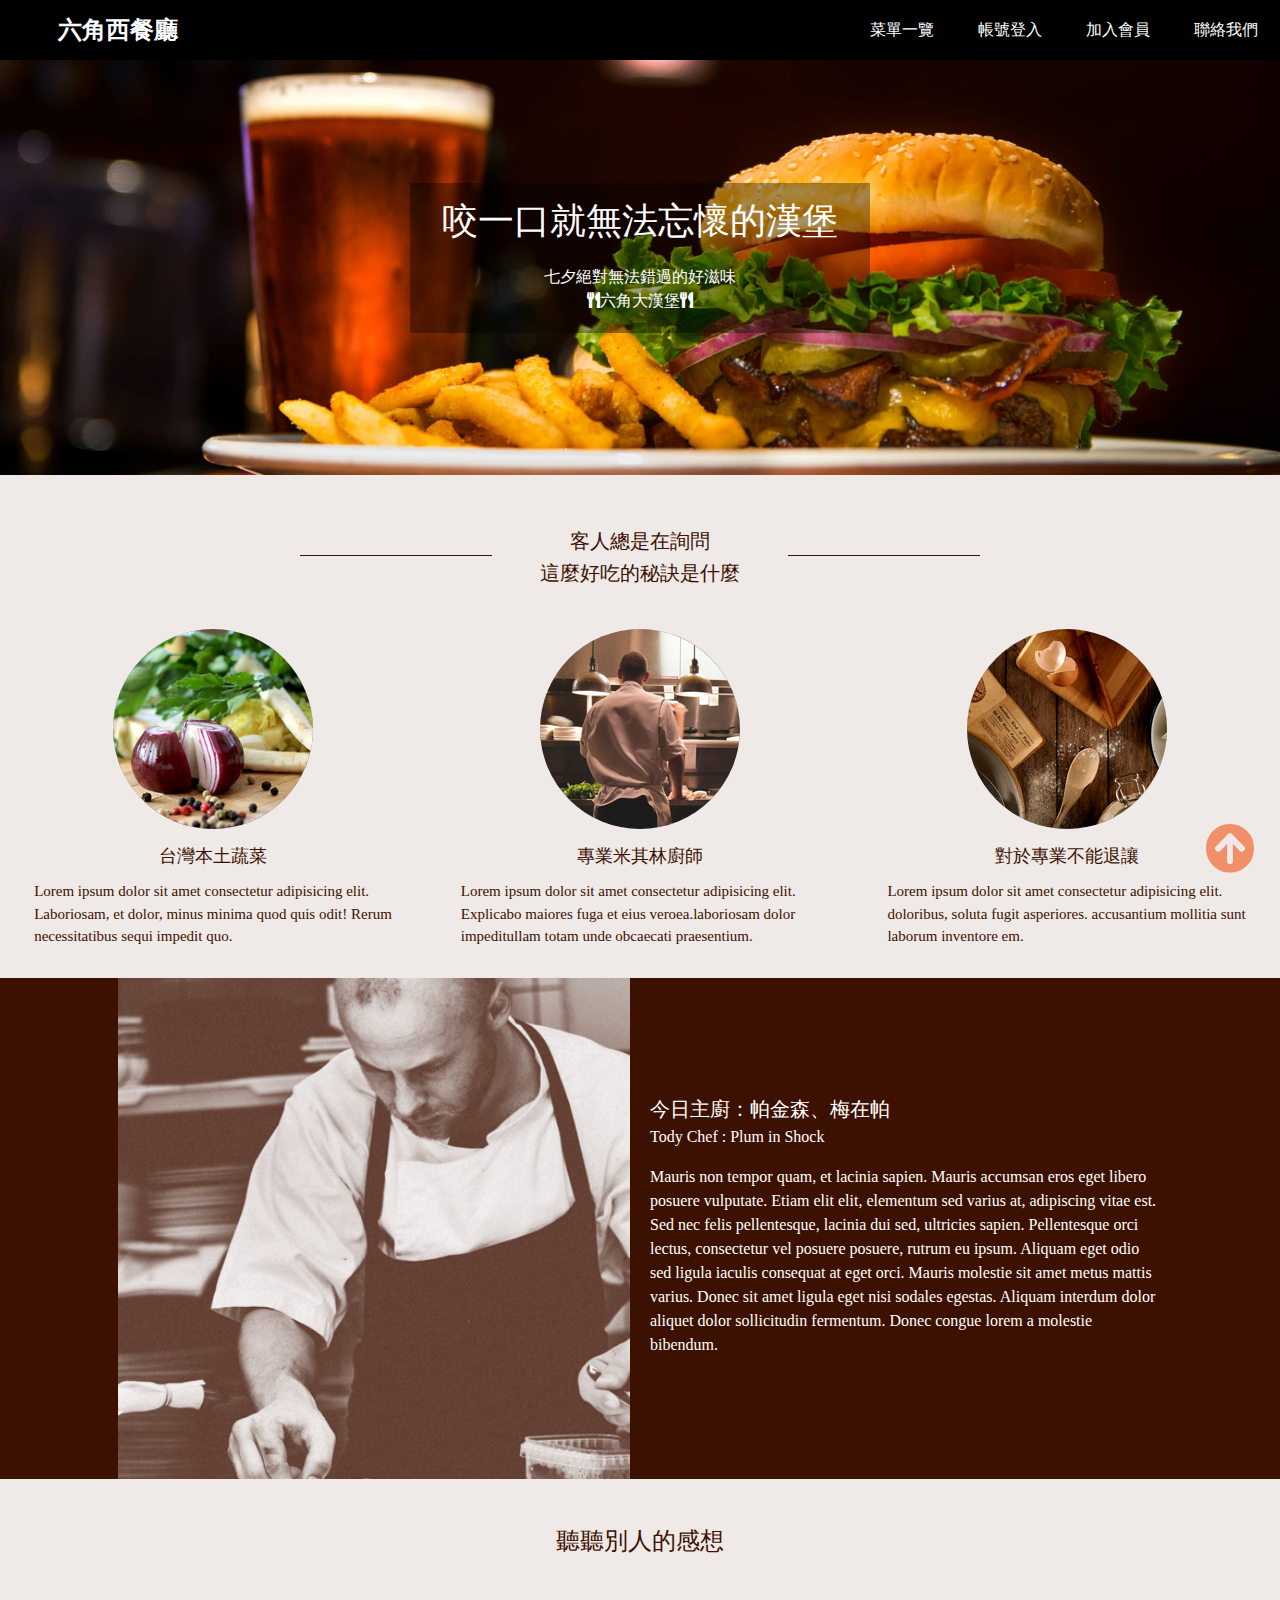
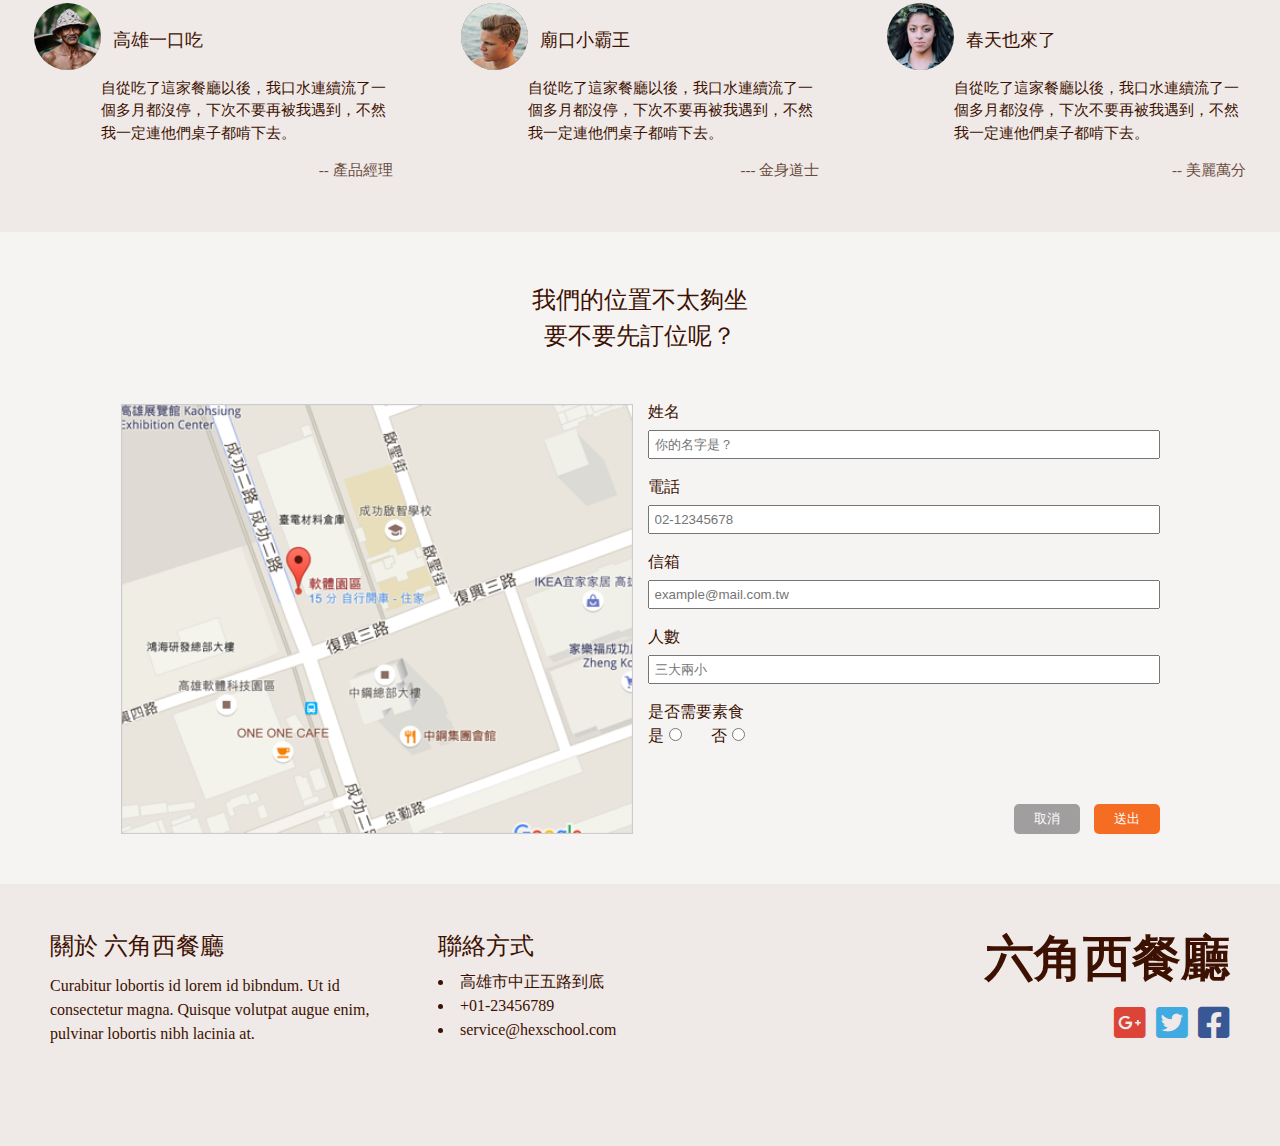
<file: index.html>
<!DOCTYPE html>
<html lang="en">

<head>
    <meta charset="UTF-8">
    <meta name="viewport" content="width=device-width, initial-scale=1.0">
    <title>首頁｜六角西餐廳</title>
    <link rel="stylesheet" href="css/all.css">
    <link rel="stylesheet" href="https://use.fontawesome.com/releases/v5.7.2/css/all.css">
    <link rel="icon" href="https://www.hexschool.com/favicon.ico">
    <meta name="description" content="RWD響應式網站">
    <meta name="keywords" content="KathyChang, HexSchool, RWD, 多頁式網站">

    <meta property="og:title" content="RWD響應式網站">
    <meta property="og:description" content="RWD響應式網站">
    <meta property="og:url" content="網址">
    <meta property="og:type" content="website" />
    <meta property="og:image" content="images/logo.png" />
    <meta property="og:image:type" content="png" />
    <meta property="og:image:width" content="224" />
    <meta property="og:image:height" content="50" />
    <meta http-equiv="X-UA-Compatible" content="IE=Edge" />
</head>

<body>
    <div class="wrap">

        <div class="header">
            <h1><a href="index.html">六角西餐廳</a></h1>
            <ul class="menu">
                <li><a href="menu.html">菜單一覽</a></li>
                <li><a href="login.html">帳號登入</a></li>
                <li><a href="register.html">加入會員</a></li>
                <li><a href="#contactInfo">聯絡我們</a></li>
            </ul>
            <a href="#" class="showmenu"><i class="fas fa-list"></i></a>
        </div>
        <div class="banner">
            <div class="txtarea">
                <h2>咬一口就無法忘懷的漢堡</h2>
                <h3>七夕絕對無法錯過的好滋味</br><i class="fas fa-utensils"></i>六角大漢堡<i class="fas fa-utensils"></i></h3>
            </div>
        </div>
        <div class="indexContent">
            <div class="aboutUs">
                <h3>客人總是在詢問</br>這麼好吃的秘訣是什麼</h3>
                <ul class="aboutUsList">
                    <li>
                        <img src="img/feature_1.png" alt="台灣本土蔬菜">
                        <h4>台灣本土蔬菜</h4>
                        <p>Lorem ipsum dolor sit amet consectetur adipisicing elit. Laboriosam, et dolor, minus minima
                            quod quis odit! <span>Rerum necessitatibus sequi impedit quo.</span></p>
                    </li>
                    <li>
                        <img src="img/feature_2.png" alt="專業米其林廚師">
                        <h4>專業米其林廚師</h4>
                        <p>Lorem ipsum dolor sit amet consectetur adipisicing elit. Explicabo maiores fuga et eius
                            veroea.<span>laboriosam dolor impeditullam totam unde obcaecati praesentium.</span></p>
                    </li>
                    <li>
                        <img src="img/feature_3.png" alt="對於專業不能退讓">
                        <h4>對於專業不能退讓</h4>
                        <p>Lorem ipsum dolor sit amet consectetur adipisicing elit. doloribus, soluta fugit asperiores.
                            <span>accusantium mollitia sunt laborum inventore em.</span>
                        </p>
                    </li>
                </ul>
            </div>
            <div class="todayChef">
                <img src="img/main_chef_brown.png" alt="今日主廚">
                <div class="chefTxt">
                    <h4>今日主廚：帕金森、梅在帕</h4>
                    <h5>Tody Chef : Plum in Shock</h5>
                    <p>Mauris non tempor quam, et lacinia sapien. Mauris accumsan eros eget libero posuere vulputate.
                        Etiam elit elit, elementum sed varius at, adipiscing vitae est. Sed nec felis pellentesque,
                        lacinia dui sed, ultricies sapien. Pellentesque orci lectus, consectetur vel posuere
                        posuere,
                        rutrum eu ipsum. <span>Aliquam eget odio sed ligula iaculis consequat at eget orci. Mauris
                            molestie
                            sit amet metus mattis varius. Donec sit amet ligula eget nisi sodales egestas. Aliquam
                            interdum
                            dolor aliquet dolor sollicitudin fermentum. Donec congue lorem a molestie bibendum.</span>
                    </p>
                </div>
            </div>
            <div class="feedback">
                <h4>聽聽別人的感想</h4>
                <ul class="feedbackList">
                    <li>
                        <img src="img/avatar_1.png" alt="高雄一口吃">
                        <div class="feedbackTxt">
                            <h4>高雄一口吃</h4>
                            <p>自從吃了這家餐廳以後，我口水連續流了一個多月都沒停，下次不要再被我遇到，不然我一定連他們桌子都啃下去。</br><span>-- 產品經理</span></p>
                        </div>
                    </li>
                    <li>
                        <img src="img/avatar_2.png" alt="廟口小霸王">
                        <div class="feedbackTxt">
                            <h4>廟口小霸王</h4>
                            <p>自從吃了這家餐廳以後，我口水連續流了一個多月都沒停，下次不要再被我遇到，不然我一定連他們桌子都啃下去。</br><span>--- 金身道士</span></p>
                        </div>
                    </li>
                    <li>
                        <img src="img/avatar_3.png" alt="春天也來了">
                        <div class="feedbackTxt">
                            <h4>春天也來了</h4>
                            <p>自從吃了這家餐廳以後，我口水連續流了一個多月都沒停，下次不要再被我遇到，不然我一定連他們桌子都啃下去。</br><span>-- 美麗萬分</span></p>
                        </div>
                    </li>
                </ul>
            </div>
            <div class="booking" id="booking">
                <h4>我們的位置不太夠坐</br>要不要先訂位呢？</h4>
                <div class=" bookingItems">
                    <img src="img/Map.png" alt="map">
                    <div class="bookingInfo">
                        <label for="bookingName">姓名</label><br>
                        <input type="text" id="bookingName" name="name" class="namebox" placeholder="你的名字是？"><br>
                        <label for="bookingTel">電話</label><br>
                        <input type="text" id="bookingTel" name="tel" class="telbox" placeholder="02-12345678"><br>
                        <label for="bookingMail">信箱</label><br>
                        <input type="text" id="bookingMail" name="mail" class="mailbox"
                            placeholder="example@mail.com.tw"><br>
                        <label for="bookingNumber">人數</label><br>
                        <input type="text" id="bookingNumber" name="number" class="numberbox" placeholder="三大兩小">
                        <h5>是否需要素食</h5>
                        是<input type="radio" name="veg" class="vegYes">
                        否<input type="radio" name="veg" class="vegNo">
                        <div class="submit">
                            <input type="button" value="取消" class="cancelBtn">
                            <input type="submit" value="送出" class="submitBtn">
                        </div>
                    </div>
                </div>
            </div>
        </div>
        <div class="footer">
            <div class="about">
                <h4>關於 六角西餐廳</h4>
                <p>Curabitur lobortis id lorem id bibndum. Ut id consectetur magna. Quisque volutpat augue enim,
                    pulvinar lobortis nibh lacinia at.</p>
            </div>
            <div class="contactInfo" id="contactInfo">
                <h4>聯絡方式</h4>
                <ul>
                    <li>高雄市中正五路到底</li>
                    <li><a href="tel:+01-23456789">+01-23456789</a></li>
                    <li><a href="service@hexschool.com">service@hexschool.com</a></li>
                </ul>
            </div>
            <div class="nav">
                <h2>六角西餐廳</h2>
                <ul>
                    <li class="google"><a href="#"><i class="fab fa-google-plus-square"></i></a></li>
                    <li class="twitter"><a href="#"><i class="fab fa-twitter-square"></i></a></li>
                    <li class="facebook"><a href="#"><i class="fab fa-facebook-square"></i></a></li>
                </ul>
            </div>
            <a href="#" class="toTop"><i class="fas fa-arrow-circle-up"></i></a>
        </div>

    </div>

    <script src="js/jquery-3.5.1.min.js"></script>
    <script src="js/all.js"></script>

</body>

</html>
</file>
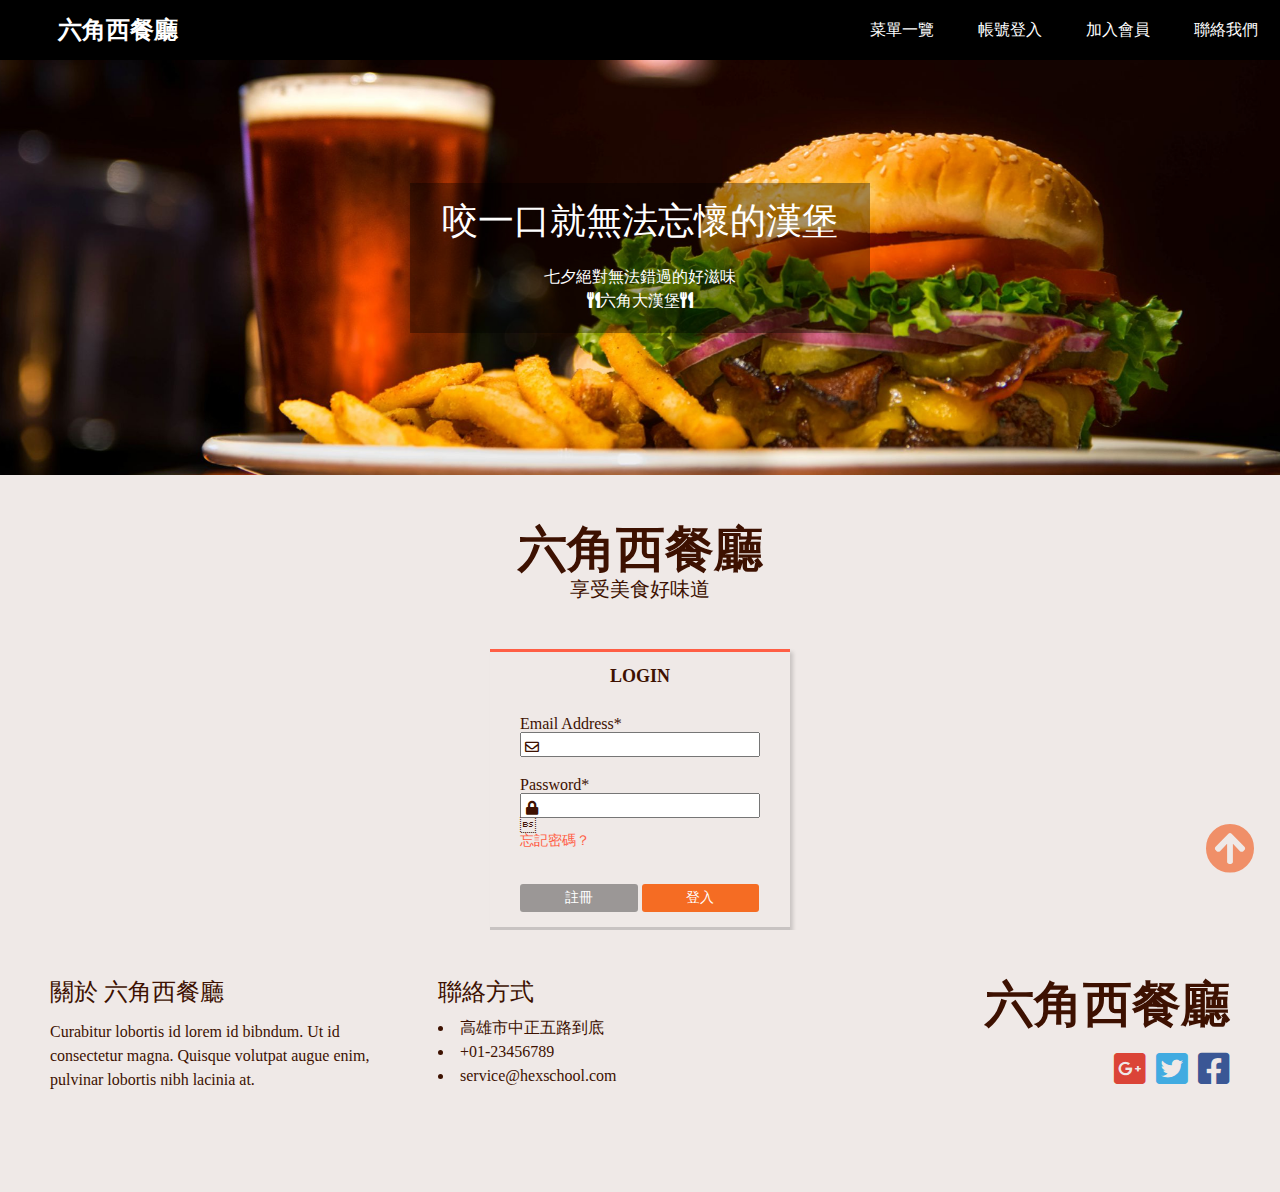
<file: login.html>
<!DOCTYPE html>
<html lang="en">

<head>
    <meta charset="UTF-8">
    <meta name="viewport" content="width=device-width, initial-scale=1.0">
    <title>登入｜六角西餐廳</title>
    <link rel="stylesheet" href="css/all.css">
    <link rel="stylesheet" href="https://use.fontawesome.com/releases/v5.7.2/css/all.css">
    <link rel="icon" href="https://www.hexschool.com/favicon.ico">
    <meta name="description" content="RWD響應式網站">
    <meta name="keywords" content="KathyChang, HexSchool, RWD, 多頁式網站">

    <meta property="og:title" content="RWD響應式網站">
    <meta property="og:description" content="RWD響應式網站">
    <meta property="og:url" content="網址">
    <meta property="og:type" content="website" />
    <meta property="og:image" content="images/logo.png" />
    <meta property="og:image:type" content="png" />
    <meta property="og:image:width" content="224" />
    <meta property="og:image:height" content="50" />
    <meta http-equiv="X-UA-Compatible" content="IE=Edge" />
</head>

<body>

    <div class="wrap">
        <div class="header">
            <h1><a href="index.html">六角西餐廳</a></h1>
            <ul class="menu">
                <li><a href="menu.html">菜單一覽</a></li>
                <li><a href="login.html">帳號登入</a></li>
                <li><a href="register.html">加入會員</a></li>
                <li><a href="#contactInfo">聯絡我們</a></li>
            </ul>
            <a href="#" class="showmenu"><i class="fas fa-list"></i></a>
        </div>
        <div class="banner">
            <div class="txtarea">
                <h2>咬一口就無法忘懷的漢堡</h2>
                <h3>七夕絕對無法錯過的好滋味</br><i class="fas fa-utensils"></i>六角大漢堡<i class="fas fa-utensils"></i></h3>
            </div>
        </div>


        <div class="loginContent">

            <h3>六角西餐廳</h3>
            <h4>享受美食好味道</h4>
            <div class="loginBox">
                <h5>LOGIN</h5>
                <div class="loginInfo">
                    <label for="emailBox" class="email"><br>
                        <span>Email Address*</span><br>
                        <i class="far fa-envelope"></i>
                        <input type="email" name="email" class="emailBox" id="emailBox">
                    </label>
                    <label for="passwordBox" class="password"><br>
                        <span>Password*</span><br>
                        <i class="fas fa-lock"></i>
                        <input type="text" class="passwordBox" id="passwordBox">
                    </label><br>
                     <a href="#" class="getPassword">忘記密碼？</a><br>
                    <a href="register.html" class="registerBtn"><input type="button" value="註冊"
                            class="registerBtnBox"></a>
                    <a href="#" class="loginBtn"><input type="button" value="登入" class="loginBtnBox"></a>
                </div>
            </div>

        </div>





        <div class="footer">
            <div class="about">
                <h4>關於 六角西餐廳</h4>
                <p>Curabitur lobortis id lorem id bibndum. Ut id consectetur magna. Quisque volutpat augue enim,
                    pulvinar lobortis nibh lacinia at.</p>
            </div>
            <div class="contactInfo" id="contactInfo">
                <h4>聯絡方式</h4>
                <ul>
                    <li>高雄市中正五路到底</li>
                    <li><a href="tel:+01-23456789">+01-23456789</a></li>
                    <li><a href="service@hexschool.com">service@hexschool.com</a></li>
                </ul>
            </div>
            <div class="nav">
                <h2>六角西餐廳</h2>
                <ul>
                    <li class="google"><a href="#"><i class="fab fa-google-plus-square"></i></a></li>
                    <li class="twitter"><a href="#"><i class="fab fa-twitter-square"></i></a></li>
                    <li class="facebook"><a href="#"><i class="fab fa-facebook-square"></i></a></li>
                </ul>
            </div>
            <a href="#" class="toTop"><i class="fas fa-arrow-circle-up"></i></a>
        </div>
    </div>

    <script src="js/jquery-3.5.1.min.js"></script>
    <script src="js/all.js"></script>
    </div>




</body>

</html>
</file>
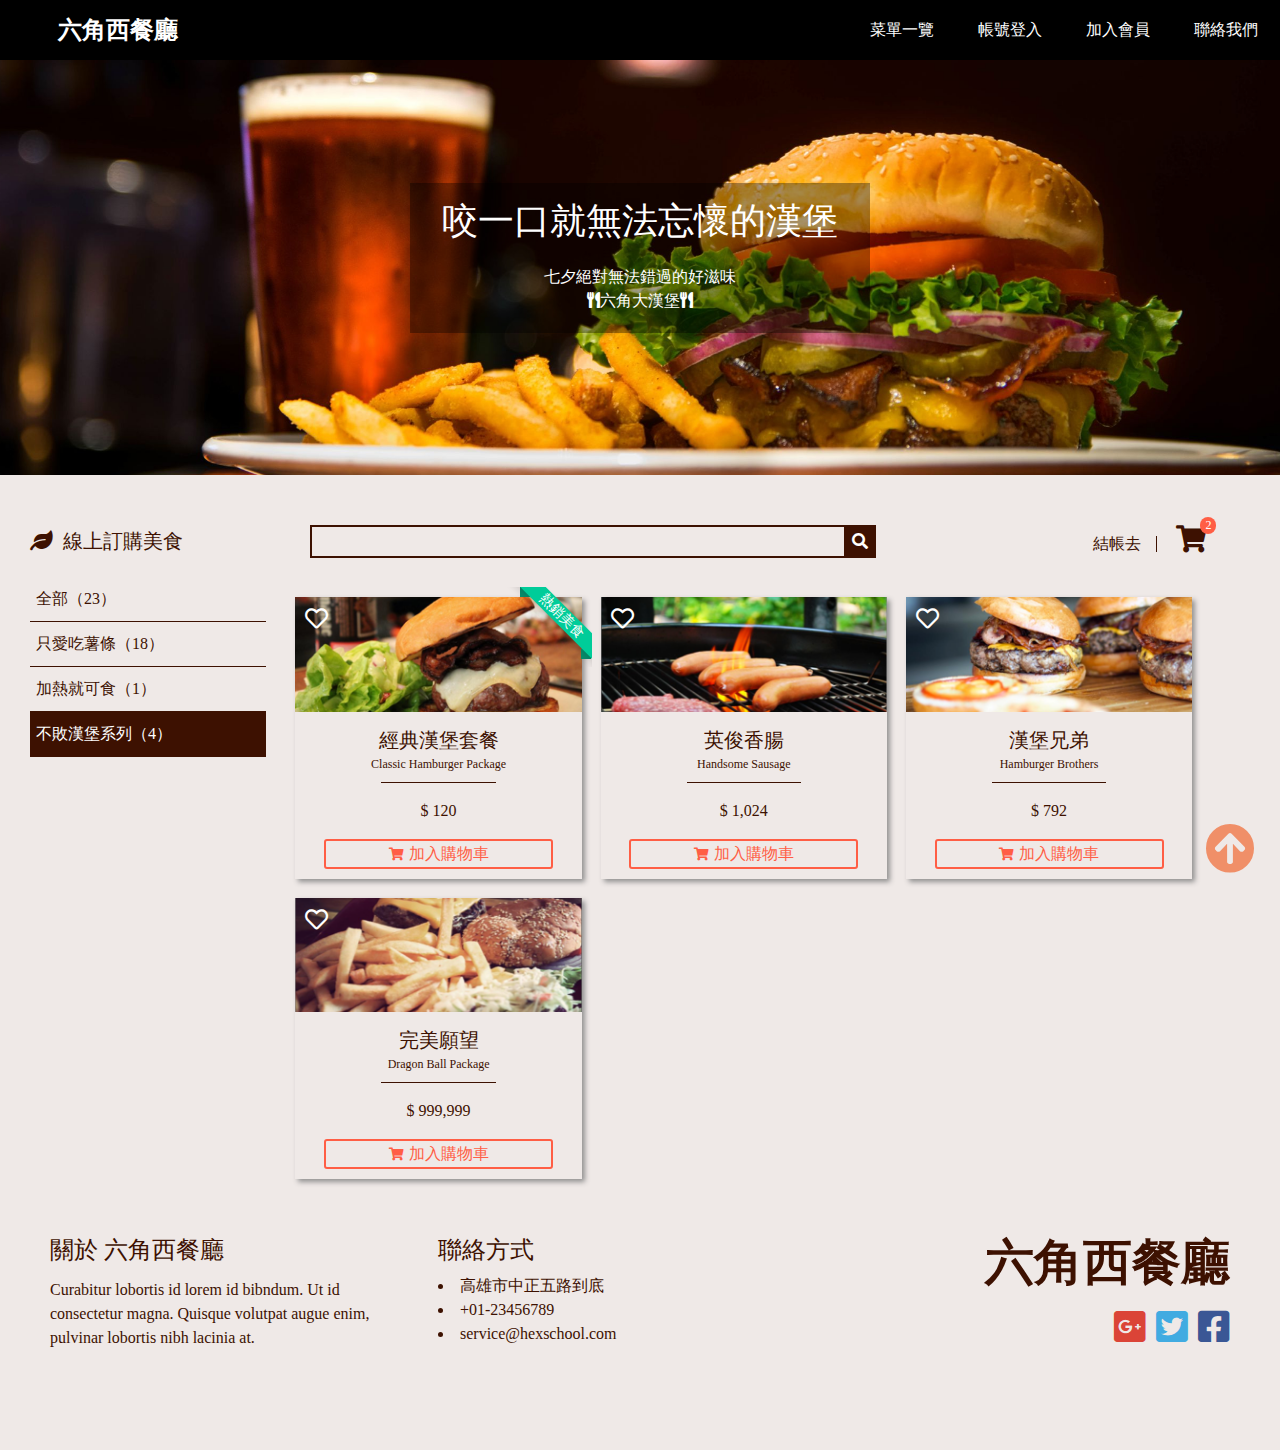
<file: menu.html>
<!DOCTYPE html>
<html lang="en">

<head>
    <meta charset="UTF-8">
    <meta name="viewport" content="width=device-width, initial-scale=1.0">
    <title>菜單｜六角西餐廳</title>
    <link rel="stylesheet" href="css/all.css">
    <link rel="stylesheet" href="https://use.fontawesome.com/releases/v5.7.2/css/all.css">
    <link rel="icon" href="https://www.hexschool.com/favicon.ico">
    <meta name="description" content="RWD響應式網站">
    <meta name="keywords" content="KathyChang, HexSchool, RWD, 多頁式網站">

    <meta property="og:title" content="RWD響應式網站">
    <meta property="og:description" content="RWD響應式網站">
    <meta property="og:url" content="網址">
    <meta property="og:type" content="website" />
    <meta property="og:image" content="images/logo.png" />
    <meta property="og:image:type" content="png" />
    <meta property="og:image:width" content="224" />
    <meta property="og:image:height" content="50" />
    <meta http-equiv="X-UA-Compatible" content="IE=Edge" />
</head>

<body>

    <div class="wrap">
        <div class="header">
            <h1><a href="index.html">六角西餐廳</a></h1>
            <ul class="menu">
                <li><a href="menu.html">菜單一覽</a></li>
                <li><a href="login.html">帳號登入</a></li>
                <li><a href="register.html">加入會員</a></li>
                <li><a href="#contactInfo">聯絡我們</a></li>
            </ul>
            <a href="#" class="showmenu"><i class="fas fa-list"></i></a>
        </div>
        <div class="banner">
            <div class="txtarea">
                <h2>咬一口就無法忘懷的漢堡</h2>
                <h3>七夕絕對無法錯過的好滋味</br><i class="fas fa-utensils"></i>六角大漢堡<i class="fas fa-utensils"></i></h3>
            </div>
        </div>

        <div class="menuContent">
            <div class="sidebar">
                <h4><i class="fas fa-leaf"></i>線上訂購美食</h4>
                <ul>
                    <li><a href="#">全部（23）</a></li>
                    <li><a href="#">只愛吃薯條（18）</a></li>
                    <li><a href="#">加熱就可食（1）</a></li>
                    <li><a href="#" class="clicked">不敗漢堡系列（4）</a></li>
                </ul>
            </div>
            <div class="mainContent">
                <div class="upperbar">
                    <div class="searchBar">
                        <input type="search" name="search" id="search" class="searchBox">
                        <a href="#"><i class="fas fa-search"></i></a>
                    </div>
                    <div class="shoppingCart">
                        <a href="#" class="pay">結帳去</a>
                        <a href="#" class="cartIcon"><i class="fas fa-shopping-cart"></i></a>
                        <span>2</span>
                    </div>
                </div>
                <ul class="menuCards">
                    <li class="cards">
                        <div class="addFavorites">
                            <a href="#" class="heartUnclicked"><i class="far fa-heart"></i></a>
                            <a href="#" class="heartClicked"><i class="fas fa-heart"></i></a>
                        </div>
                        <div class="hotTag">
                            <div class="hot">熱銷美食</div>
                        </div>
                        <ul>
                            <li><img src="img/product_1.png" alt=""></li>
                            <li class="name">經典漢堡套餐</li>
                            <li class="engName">Classic Hamburger Package</li>
                            <li class="price">$ 120</li>
                            <li class="addToCart"><a href="#"><i class="fas fa-shopping-cart"></i>加入購物車</a></li>
                        </ul>
                    </li>
                    <li class="cards">
                        <div class="addFavorites">
                            <a href="#" class="heartUnclicked"><i class="far fa-heart"></i></a>
                            <a href="#" class="heartClicked"><i class="fas fa-heart"></i></a>
                        </div>

                        <ul>
                            <li><img src="img/product_2.png" alt=""></li>
                            <li class="name">英俊香腸</li>
                            <li class="engName">Handsome Sausage</li>
                            <li class="price">$ 1,024</li>
                            <li class="addToCart"><a href="#"><i class="fas fa-shopping-cart"></i>加入購物車</a></li>
                        </ul>
                    </li>
                    <li class="cards">
                        <div class="addFavorites">
                            <a href="#" class="heartUnclicked"><i class="far fa-heart"></i></a>
                            <a href="#" class="heartClicked"><i class="fas fa-heart"></i></a>
                        </div>

                        <ul>
                            <li><img src="img/product_3.png" alt=""></li>
                            <li class="name">漢堡兄弟</li>
                            <li class="engName">Hamburger Brothers</li>
                            <li class="price">$ 792</li>
                            <li class="addToCart"><a href="#"><i class="fas fa-shopping-cart"></i>加入購物車</a></li>
                        </ul>
                    </li>
                    <li class="cards">
                        <div class="addFavorites">
                            <a href="#" class="heartUnclicked"><i class="far fa-heart"></i></a>
                            <a href="#" class="heartClicked"><i class="fas fa-heart"></i></a>
                        </div>

                        <ul>
                            <li><img src="img/product_4.png" alt=""></li>
                            <li class="name">完美願望</li>
                            <li class="engName">Dragon Ball Package</li>
                            <li class="price">$ 999,999</li>
                            <li class="addToCart"><a href="#"><i class="fas fa-shopping-cart"></i>加入購物車</a></li>
                        </ul>
                    </li>
                </ul>
            </div>
        </div>

        <div class="footer">
            <div class="about">
                <h4>關於 六角西餐廳</h4>
                <p>Curabitur lobortis id lorem id bibndum. Ut id consectetur magna. Quisque volutpat augue enim,
                    pulvinar lobortis nibh lacinia at.</p>
            </div>
            <div class="contactInfo" id="contactInfo">
                <h4>聯絡方式</h4>
                <ul>
                    <li>高雄市中正五路到底</li>
                    <li><a href="tel:+01-23456789">+01-23456789</a></li>
                    <li><a href="service@hexschool.com">service@hexschool.com</a></li>
                </ul>
            </div>
            <div class="nav">
                <h2>六角西餐廳</h2>
                <ul>
                    <li class="google"><a href="#"><i class="fab fa-google-plus-square"></i></a></li>
                    <li class="twitter"><a href="#"><i class="fab fa-twitter-square"></i></a></li>
                    <li class="facebook"><a href="#"><i class="fab fa-facebook-square"></i></a></li>
                </ul>
            </div>
            <a href="#" class="toTop"><i class="fas fa-arrow-circle-up"></i></a>
        </div>
    </div>

    <script src="js/jquery-3.5.1.min.js"></script>
    <script src="js/all.js"></script>
    </div>




</body>

</html>
</file>
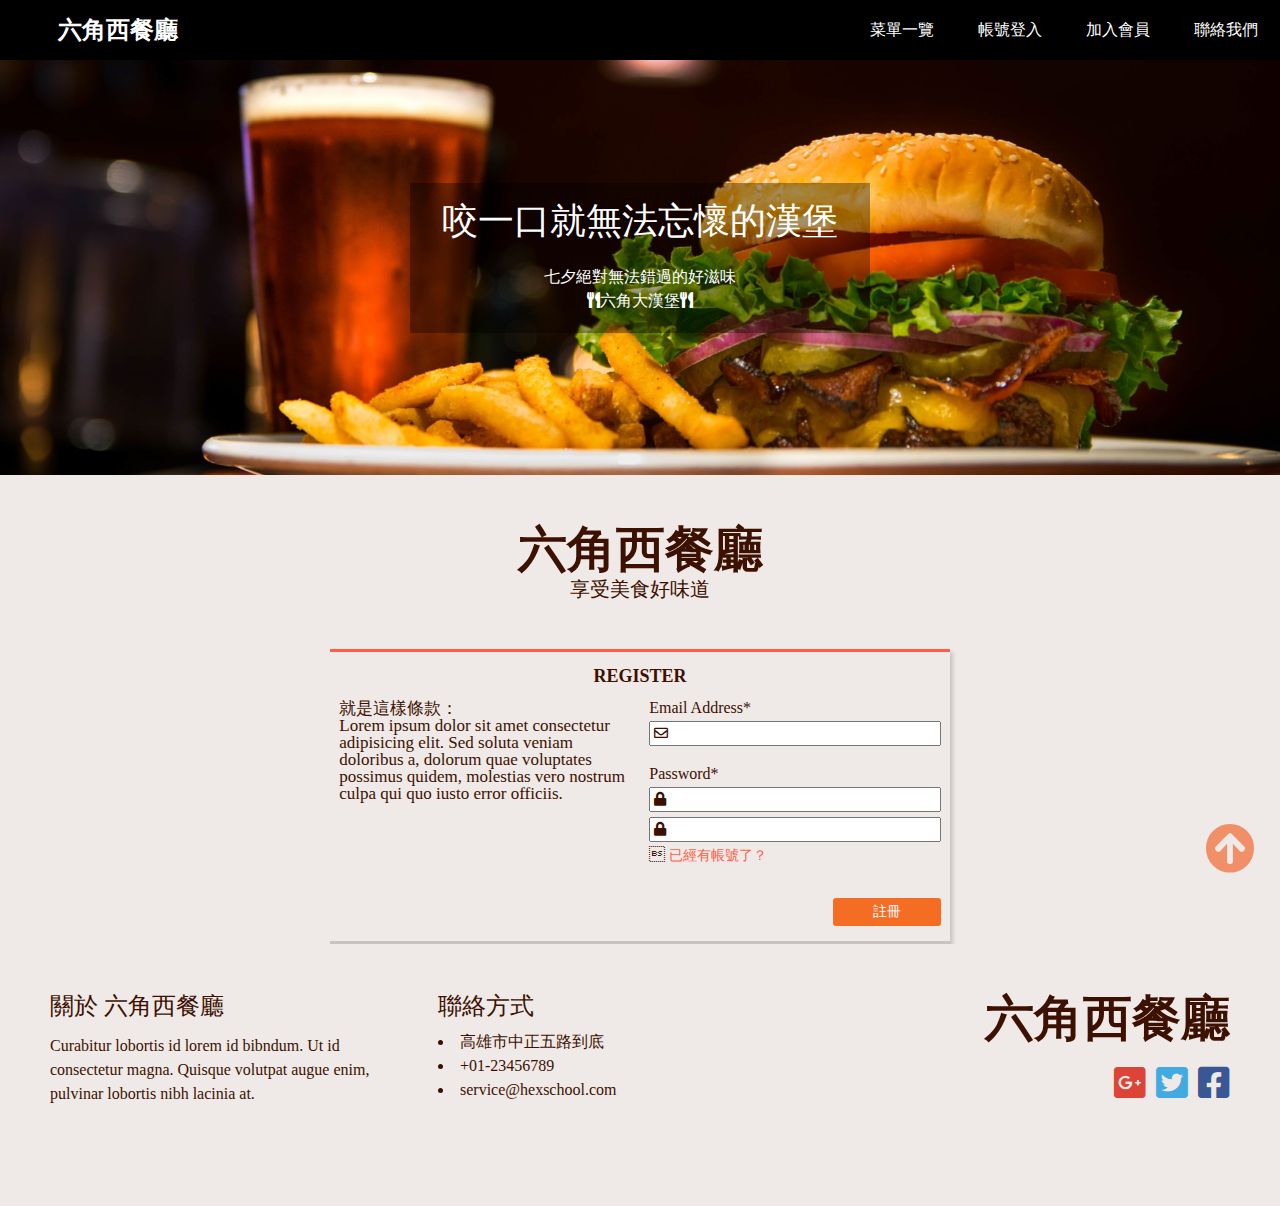
<file: register.html>
<!DOCTYPE html>
<html lang="en">

<head>
    <meta charset="UTF-8">
    <meta name="viewport" content="width=device-width, initial-scale=1.0">
    <title>註冊｜六角西餐廳</title>
    <link rel="stylesheet" href="css/all.css">
    <link rel="stylesheet" href="https://use.fontawesome.com/releases/v5.7.2/css/all.css">
    <link rel="icon" href="https://www.hexschool.com/favicon.ico">
    <meta name="description" content="RWD響應式網站">
    <meta name="keywords" content="KathyChang, HexSchool, RWD, 多頁式網站">

    <meta property="og:title" content="RWD響應式網站">
    <meta property="og:description" content="RWD響應式網站">
    <meta property="og:url" content="網址">
    <meta property="og:type" content="website" />
    <meta property="og:image" content="images/logo.png" />
    <meta property="og:image:type" content="png" />
    <meta property="og:image:width" content="224" />
    <meta property="og:image:height" content="50" />
    <meta http-equiv="X-UA-Compatible" content="IE=Edge" />
</head>

<body>

    <div class="wrap">
        <div class="header">
            <h1><a href="index.html">六角西餐廳</a></h1>
            <ul class="menu">
                <li><a href="menu.html">菜單一覽</a></li>
                <li><a href="login.html">帳號登入</a></li>
                <li><a href="#">加入會員</a></li>
                <li><a href="#contactInfo">聯絡我們</a></li>
            </ul>
            <a href="#" class="showmenu"><i class="fas fa-list"></i></a>
        </div>
        <div class="banner">
            <div class="txtarea">
                <h2>咬一口就無法忘懷的漢堡</h2>
                <h3>七夕絕對無法錯過的好滋味</br><i class="fas fa-utensils"></i>六角大漢堡<i class="fas fa-utensils"></i></h3>
            </div>
        </div>


        <div class="registerContent">

            <h3>六角西餐廳</h3>
            <h4>享受美食好味道</h4>
            <div class="registerBox">
                <h5>REGISTER</h5>
                <div class="registerDetails">
                    <div class="registerContract">
                        就是這樣條款：<br>
                        Lorem ipsum dolor sit amet consectetur adipisicing elit. Sed soluta veniam doloribus a, dolorum
                        quae
                        voluptates possimus quidem, molestias vero nostrum culpa qui quo iusto error officiis.
                    </div>
                    <div class="registerInfo">
                        <label for="emailBox" class="email">
                            <span>Email Address*</span>
                            <i class="far fa-envelope"></i>
                            <input type="email" name="email" class="emailBox" id="emailBox">
                        </label><br>
                        <label for="passwordBox1" class="password">
                            <span>Password*</span>
                            <i class="fas fa-lock lock1"></i>
                            <input type="text" class="passwordBox" id="passwordBox1"><br>
                            <i class="fas fa-lock lock2"></i>
                            <input type="text" class="passwordBox" id="passwordBox2">
                        </label><br>
                         <a href="login.html" class="toLogin">已經有帳號了？</a><br>
                        <a href="#" class="registerBtn"><input type="button" value="註冊" class="registerBtnBox"></a>
                    </div>
                </div>
            </div>
        </div>




        <div class="footer">
            <div class="about">
                <h4>關於 六角西餐廳</h4>
                <p>Curabitur lobortis id lorem id bibndum. Ut id consectetur magna. Quisque volutpat augue enim,
                    pulvinar lobortis nibh lacinia at.</p>
            </div>
            <div class="contactInfo" id="contactInfo">
                <h4>聯絡方式</h4>
                <ul>
                    <li>高雄市中正五路到底</li>
                    <li><a href="tel:+01-23456789">+01-23456789</a></li>
                    <li><a href="service@hexschool.com">service@hexschool.com</a></li>
                </ul>
            </div>
            <div class="nav">
                <h2>六角西餐廳</h2>
                <ul>
                    <li class="google"><a href="#"><i class="fab fa-google-plus-square"></i></a></li>
                    <li class="twitter"><a href="#"><i class="fab fa-twitter-square"></i></a></li>
                    <li class="facebook"><a href="#"><i class="fab fa-facebook-square"></i></a></li>
                </ul>
            </div>
            <a href="#" class="toTop"><i class="fas fa-arrow-circle-up"></i></a>
        </div>
    </div>

    <script src="js/jquery-3.5.1.min.js"></script>
    <script src="js/all.js"></script>
    </div>




</body>

</html>
</file>
<file: css/all.css>
/* http://meyerweb.com/eric/tools/css/reset/ 
   v2.0 | 20110126
   License: none (public domain)
   */

   html, body, div, span, applet, object, iframe,
   h1, h2, h3, h4, h5, h6, p, blockquote, pre,
   a, abbr, acronym, address, big, cite, code,
   del, dfn, em, img, ins, kbd, q, s, samp,
   small, strike, strong, sub, sup, tt, var,
   b, u, i, center,
   dl, dt, dd, ol, ul, li,
   fieldset, form, label, legend,
   table, caption, tbody, tfoot, thead, tr, th, td,
   article, aside, canvas, details, embed, 
   figure, figcaption, footer, header, hgroup, 
   menu, nav, output, ruby, section, summary,
   time, mark, audio, video {
      margin: 0;
      padding: 0;
      border: 0;
      font-size: 100%;
      font: inherit;
      vertical-align: baseline;
   }
   /* HTML5 display-role reset for older browsers */
   article, aside, details, figcaption, figure, 
   footer, header, hgroup, menu, nav, section {
      display: block;
   }
   body {
      line-height: 1;
   }
   ol, ul {
      list-style: none;
   }
   blockquote, q {
      quotes: none;
   }
   blockquote:before, blockquote:after,
   q:before, q:after {
      content: '';
      content: none;
   }
   table {
      border-collapse: collapse;
      border-spacing: 0;
   }
   *,*::before,*::after{
    box-sizing: border-box;
  }
  img{
    max-width: 100%;
    height: auto;
  }
  a{
      text-decoration: none;
  }

  /* css reset end */









  /* layout */
    body{
    font-family: 'Microsoft JhengHei';
    }
    .wrap{
        /* max-width: 1024px; */
        margin: 0 auto;
    }
    .header{
        display: flex;   
        justify-content: space-between;
        align-items: center;
        background-color: #000;
        position: relative;
    }
    .header h1 a{
        font-size: 24px;
        font-family: 'Noto Sans TC';
        font-weight: 600;
        display: block;
        color: #fff;
        padding: 18px;
        margin-left: 40px;
        transition: .3s;
    }
    .header h1 a:hover{
        color: rgb(241, 105, 50);
    }
    .header .menu{
        display: flex;
    }
    .header .menu li a{
        color: #fff;
        display: block;
        padding: 12px;
        margin: 10px;
        transition: .3s;
    }
    .header .menu li a:hover{
        color: rgb(241, 105, 50);
    }
    .header .showmenu{
        display: none;
        color: #fff;
        font-size: 22px;
        margin-right: 20px;
        padding: 5px;
        border: 1px solid #fff;
        border-radius: 5px;
        transition: .3s
    }
    .header .showmenu:hover{
        color:rgb(241, 105, 50);
        border: 1px solid rgb(241, 105, 50);
    }
      /*jQ點擊後動態在 body 加上 class */
    .active .header .menu {
        max-height: 500px;
    }
    @media (max-width: 768px){
        .header .menu{
        /*隱藏選單開始*/
        max-height: 0px;
        overflow: hidden;
        /*隱藏選單結束*/
        transition: max-height 1.5s;
        /*絕對定位疊在網頁上*/
        position: absolute;
        z-index: 100;
        top: 60px;
        left: 0;
        right: 0;
        background: #000;
        opacity: 0.9;
        flex-direction: column;
        flex-wrap: nowrap;
        text-align: center;
        }
        .header .menu li{
            border-bottom: .5px dashed #fff;
        }
        .header .showmenu{
            display: inline-block;
        }
    }

    @media (max-width: 576px){
        .header h1 a{
            margin-left: 10px;
        }
        .header .showmenu{
            font-size: 20px;
        }
    }

    .banner{
        background-image: url(../img/header_desktop.png);
        background-size: cover;
        background-position: center center;
        background-repeat: no-repeat;
        height: 415px;
        padding-top: 123px;
    }
    .banner h2{
        color: white;
        font-size: 36px;
    }
    .banner h3{
        color: white;
        margin-top: 26px;
        line-height: 1.5;
    }
    .banner .txtarea{
        margin: 0 auto;    
        padding: 20px;
        background-color: rgba(0, 0, 0, 0.35);
        width: 460px;
        text-align: center;
    }
    @media (max-width: 576px){
        .banner{
        background-image: url(../img/Bitmap.png);
    }
    }
    @media (max-width: 414px){
        .banner h2{
            display: none;
        }
        .banner h3{
            font-size: 22px;
            font-weight: bolder;
            line-height: 2;
            margin-top: 0;
        }
        .banner .txtarea{
            width: 290px;
            padding: 10px
        }
    }
    .footer{
        display: flex;
        justify-content: space-between;
        background-color: #efe9e7;
        color: #3D1101;
        padding-top: 50px;
        padding-bottom: 100px;
    }
    .footer .about{
        width: 30%;
        padding-left: 50px;
    }
    .footer .about h4{
        font-size: 24px;
        margin-bottom: 16px;
    }
    .footer .about p{
        line-height: 1.5;
    }
    .footer .contactInfo{
        width: 30%;
        margin-left: 30px;
    }
    .footer .contactInfo h4{
        font-size: 24px;
        margin-bottom: 16px;
    }
    .footer .contactInfo ul{
        list-style-type: disc;
        list-style:inside;
    }
    .footer .contactInfo li{
        margin-bottom: 8px;
    }
    .footer .contactInfo li a{
        color: #3D1101;
        transition: .3s;
    }
    .footer .contactInfo li a:hover{
        opacity: .55;
    }
    .footer .nav{
        width: 30%;
        margin-right: 50px;   
    }
    .footer .nav h2{
        font-size: 49px;
        font-family: 'Noto Sans TC';
        font-weight: bolder;
        margin-bottom: 22px;
        text-align: right;
    }
    .footer .nav ul{
        display: flex;
        justify-content: flex-end;
    }
    .footer .nav li{
        font-size: 36px;
        margin-left: 10px;
    }
    .footer .google a{
        color: #db4437;
        transition: .3s;
    }
    .footer .twitter a{
        color: #41abe1;
        transition: .3s;
    }
    .footer .facebook a{
        color: #3a5795;
        transition: .3s;
    }
    .footer .google a:hover,
    .footer .twitter a:hover,
    .footer .facebook a:hover{
        opacity: .65;
    }
    .footer .toTop{
        font-size: 50px;
        position: fixed;
        color: rgb(241, 105, 50);
        text-decoration: none;
        bottom: 25px;
        right: 25px;
        opacity: .7;
    }
    .footer .toTop:hover{
        opacity: .5;
    }
    @media(max-width: 768px){
        .footer{
            flex-direction: column;
            align-items: center;
        }
        .footer .about{
            width: 80%;
            text-align: center;
            margin-bottom: 35px;
        }
        .footer .contactInfo{
            width: 80%;
            text-align: center;
            margin-bottom: 35px;
            margin-left: 0;
        }
        .footer .contactInfo ul{
            list-style-type: none;
        }
        .footer .nav{
            width: 80%;
            margin-right: 0;
        }
        .footer .nav h2{
            text-align: center;
        }
        .footer .nav ul{
            justify-content: center;
        }
    }
    @media(max-width: 768px){
        .footer .about{
            display: none;
        }
    }
    /* layout end */









    /* index page */
    .indexContent .aboutUs{
        background-color: #efe9e7;
        position: relative;
    }
    .indexContent .aboutUs h3{
        font-size: 20px;
        line-height: 32px;
        text-align: center;
        padding-top: 50px;
        padding-bottom: 15px;
        color: #3d1101;
    }
    .indexContent .aboutUs h3::before{
        content: '';
        width: 15%;
        height: 1px;
        background-color: #3D1101;
        position: absolute;
        left: 300px;
        top: 80px;
    }
    .indexContent .aboutUs h3::after{
        content: '';
        width: 15%;
        height: 1px;
        background-color: #3D1101;
        position: absolute;
        right: 300px;
        top: 80px;
    }
    .indexContent .aboutUs img{
        margin-top: 25px;
        border-radius: 50%;
    }
    .indexContent .aboutUs h4{
        font-size: 18px;
        color: #3d1101;
        margin: 15px 0;
    }

    .indexContent .aboutUsList{
        display: flex;
        justify-content: space-around;
        text-align: center;
    }
    .indexContent .aboutUsList p{
        color: #3d1101;
        line-height: 1.5;
        font-size: 15px;
        text-align: left;
        margin-bottom: 30px;
    }
    .indexContent .aboutUsList li{
        width: 28%;
        margin-right: 1%;
        margin-left: 1%;
    }
    @media (max-width: 768px){
        .indexContent .aboutUsList p span{
            display: none;
    }
    }
    @media (max-width: 767px){
        .indexContent .aboutUs h3::before,
        .indexContent .aboutUs h3::after{
            display: none;
        }
    }
    @media (max-width: 576px){
        .indexContent .aboutUsList{
            flex-direction: column;
            align-items: center;  
        }
        .indexContent .aboutUsList li{
            width: 80%;
        }
        .indexContent .aboutUsList p{
            text-align: center;
        }
    }
    .indexContent .todayChef{
        display: flex;
        color: #fff;
        background-color: #3D1101;
        justify-content: center;
        align-items: center;
    }
    .indexContent .todayChef img{
        width: 40%;
    }
    .indexContent .chefTxt{
        width: 40%;
        margin-left: 20px;
        padding: 15px 0;
    }
    .indexContent .chefTxt h4{
        font-size: 20px;
        margin-bottom: 10px;
    }
    .indexContent .chefTxt h5{
        margin-bottom: 20px;
    }
    .indexContent .chefTxt p{
        font-size: 16px;
        line-height: 1.5;
        font-weight: lighter;
    }
    @media (max-width: 768px){
        .indexContent .todayChef{
            padding: 15px 0;
        }
        .indexContent .todayChef p span{
            display: none;
        }
    }
    @media (max-width: 576px){
        .indexContent .todayChef{
            flex-direction: column;
        }
        .indexContent .todayChef p span{
            display: none;
        }
        .indexContent .todayChef img{
            width: 70%;
            margin: 50px 0 10px;
        }
        .indexContent .chefTxt{
            text-align: center;
        }
        .indexContent .chefTxt p{
            margin-bottom: 25px;
        }
        .indexContent .chefTxt{
            width: 80%;
        }
    }
    .indexContent .feedback{
        background-color: #efe9e7;
        padding-bottom: 50px;
    }
    .indexContent .feedback>h4{
        padding: 50px 0;
        font-size: 24px;
        color: #3D1101;
        text-align: center;
    }
    .indexContent .feedbackList{
        display: flex;
        justify-content:space-around;
    }
    .indexContent .feedbackList li{
        display: flex;
        width: 28%;
    }
    .indexContent .feedbackList img{
        height: 67px;
        width: 67px;
        border-radius: 50%;
    }
    .indexContent .feedbackList h4{
        font-size: 18px;
        color: #3D1101;
        margin: 28px 0 28px 12px;
    }
    .indexContent .feedbackList p{
        color: #3D1101;
        font-size: 15px;
        line-height: 1.5;
    }
    .indexContent .feedbackList span{
        display: block;
        text-align: right;
        opacity: .75;
        color: #3D1101;
        margin-top: 15px;
    }
    @media (max-width: 768px){
        .indexContent .feedbackList{
            flex-direction: column;
            align-items: center;
        }
        .indexContent .feedbackList li{
            width: 80%;
            margin-bottom: 20px;
        }
    }
    .indexContent .booking{
        background-color: #f6f4f3;
        padding-bottom: 50px;
    }
    .indexContent .booking h4{
        font-size: 24px;
        color: #3D1101;
        text-align: center;
        padding: 50px 0;
        line-height: 1.5;
    }
    .indexContent .booking .bookingItems{
        display: flex;
        justify-content: center;
    }
    .indexContent .booking img{
        width: 40%;
        object-fit: cover;
    }
    .indexContent .booking .bookingInfo{
        width: 40%;
        margin-left: 15px;
        color: #3D1101;
    }
    .indexContent .booking .namebox,
    .indexContent .booking .telbox,
    .indexContent .booking .mailbox,
    .indexContent .booking .numberbox{
        width: 100%;
        padding: 5px;
        margin: 10px 0 20px;
    }
    .indexContent .booking h5{
        margin-bottom: 5px;
    }
    .indexContent .booking .vegYes{
        margin-right: 25px;
    }
    .indexContent .booking .submit{
        margin-top: 60px;
        text-align: right;
    }
    .indexContent .booking .cancelBtn{
        background-color: #a09e9e;
        color: #fff;
        border-style: none;
        padding: 6px 20px;
        margin-right: 10px;
        border-radius: 5px;
        transition: .3s;
    }
    .indexContent .booking .submitBtn{
        background-color: #f56c23;
        color: #fff;
        border-style: none;
        padding: 6px 20px;
        border-radius: 5px;
        transition: .3s;
    }
    .indexContent .booking .cancelBtn:hover,
    .indexContent .booking .submitBtn:hover{
        opacity: .55;
        cursor: pointer;
    }
    @media(max-width: 768px){
        .indexContent .booking h4{
            padding-bottom: 30px;
        }
        .indexContent .booking .bookingItems{
            flex-direction: column;
            align-items: center;
        }
        .indexContent .booking img{
            width: 80%;
            object-fit: contain;
            margin-bottom: 30px;
        }
        .indexContent .booking .bookingInfo{
            width: 55%;
        }
    }
    @media(max-width: 576px){
        .indexContent .booking img{
            width: 90%;
        }
        .indexContent .booking .bookingInfo{
            width: 75%;
        }
    }
    /* index page end */

    







    /* menu page start */
    .menuContent {
        background-color: #efe9e7;
        padding-top: 50px;
        display: flex;
    }
    .menuContent .sidebar{
        width: 20%;
        color: #3D1101;
        line-height: 32px;
        margin-left: 30px;
    }
    .menuContent .sidebar .fa-leaf{
        margin-right: 10px;
    }
    .menuContent .sidebar h4{
        margin-bottom: 20px;
        font-size: 20px;
    }
    .menuContent .sidebar ul li{
        border-bottom: 1px solid #3D1101;
    }
    .menuContent .sidebar ul li:hover{
        background-color: #3D1101;;
    }
    .menuContent .sidebar li a{
        color: #3D1101;
        display: block;
        padding: 6px;
        font-size: 16px;
    }
    .menuContent .sidebar li a:hover{
        color: #fff;
    }
    .menuContent .sidebar ul .clicked{
        color: #fff;
        background-color: #3D1101;
    }
    @media(max-width: 768px){
        .menuContent {
            flex-direction: column;
            align-items: center;
        }
        .menuContent .sidebar{
            display: block;
            width: 70%;
            margin-left: 0;
            text-align: center;
            margin-bottom: 30px;
        }
    }
    .menuContent .mainContent{
        width: 80%;
        margin-right: 50px;
        margin-left: 20px;
    }
    .menuContent .mainContent .upperbar{
        display: flex;
        justify-content: space-around;
        margin-bottom: 30px;
    }
    .menuContent .searchBar{
        width: 60%;
        position: relative;
    }
    .menuContent .searchBar .searchBox{
        width: 100%;
        height: 33px;
        border: 2px solid #3D1101;
        background-color: #efe9e7;
    }
    .menuContent .searchBar .fa-search{
        color: #fff;
        padding: 8px;
        text-align: center;
        background-color: #3D1101;
        position: absolute;
        top: 0;
        right: 0;
        transition: .3s; 
    }
    .menuContent .searchBar .fa-search:hover{
        color: rgb(241, 105, 50);
    }
    .menuContent .shoppingCart{
        width: 30%;
        text-align: right;
        position: relative; 
    }
    .menuContent .shoppingCart a{
        color: #3D1101;
    }
    .menuContent .shoppingCart a:hover{
        opacity: .6;
    }
    .menuContent .shoppingCart .pay{
        padding-right: 15px;
        display: inline-block;
        border-right: 1px solid #3D1101;
        transition: .3s;
    }
    .menuContent .shoppingCart .fa-shopping-cart{
        font-size: 27px;
        margin-left: 15px;
    }
    .menuContent .shoppingCart .cartIcon{
        transition: .3s;
    }
    .menuContent .shoppingCart span{
        position: absolute;
        background-color: #FF5E45;
        color: #fff;
        padding: 5px;
        font-size: 12px;
        border-radius: 50px;
        text-align: center;
        line-height: 7px;
        right: -10px;
        top: -8px;
    }
    @media(max-width: 768px){
        .menuContent .mainContent{
            margin: 0;
        }
        .menuContent .mainContent .upperbar{
            flex-direction: column;
        }
        .menuContent .searchBar{
            width: 82%;
            text-align: center;
            margin: 0 auto;
        }
        .menuContent .shoppingCart{
            margin-top: 20px;
            margin: 20px auto 0;
            width: 80%;         
        }
    }
    .menuContent .menuCards{
        display: flex;
        flex-wrap: wrap;
    }
    .menuContent .menuCards .cards{
        width: 30.33333%;
        margin: 1%;
        box-shadow: 3px 3px 5px rgb(146, 145, 145);
        text-align: center;
        color: #3D1101;
        position: relative;
    }
    .menuContent .menuCards .cards .hotTag{
        position: absolute;
        top: -10px;
        right: -10px;
        width: 100px;
        height: 80px;
        overflow: hidden;
        }
    .menuContent .menuCards .cards .hot{
        background: #00CC99;
        position: absolute;
        top: 20px;
        right: -50px;
        width: 160px;
        padding: 2px 0;
        font-size: 14px;
        color: #fff;
        box-shadow: 0 4px 6px rgba(0, 0, 0, 0.1);
        transform: rotate(45deg);
        z-index: 10;
    }
    .menuContent .menuCards .cards .hotTag::before{
        position: absolute;
        content: "";
        display: block;
        border: 5px solid #078F6D;
        z-index: 9;
        width: 10px;
        height: 10px;
        top: 0px;
        right: 62px;
    }
    .menuContent .menuCards .cards .hotTag::after{
        position: absolute;
        content: "";
        display: block;
        border: 5px solid #078F6D;
        z-index: 9;
        width: 10px;
        height: 10px;
        right: 1px;
        top:62px;
    }
    .menuContent .menuCards .fa-heart{
        color: #fff;
        font-size: 23px;
        position: absolute;
        top: 10px;
        left: 10px;
        transition: .3s;
    }
    .menuContent .menuCards .heartClicked{
        display: none;
    }
    .menuContent .menuCards .fa-heart:hover{
        opacity: .6;
    }

    .menuContent .menuCards .name{
        font-size: 20px;
        margin-top: 15px;
    }
    .menuContent .menuCards .engName{
        font-size: 12px;
        margin: 8px 0;
        position: relative;
    }
    .menuContent .menuCards .engName::after{
        content: '';
        width: 40%;
        height: 1px;
        background-color: #3D1101;
        position: absolute;
        right: 30%;
        top: 24px;
    }
    .menuContent .menuCards .price{
        padding-top: 25px;
    }
    .menuContent .menuCards .addToCart{
        margin: 20px auto;
        width: 80%;
        height: 20px;

    }
    .menuContent .menuCards .addToCart a{
        padding: 5px 0;
        display: block;
        color: #FF5E45;
        border: 2px solid #FF5E45;
        border-radius: 3px;
        transition: .3s;
    }
    .menuContent .menuCards .addToCart a:hover{
        color: #efe9e7;
        background-color: #FF5E45;
    }
    .menuContent .menuCards .fa-shopping-cart{
        margin-right: 5px;
        font-size: 13px;
    }
    @media(max-width: 768px){
        .menuContent .menuCards .cards{
            width: 48%;
            margin: 0 1% 30px;
        }
    }
    @media(max-width: 576px){
        .menuContent .menuCards .cards{
            width: 98%;
            margin: 0 1% 50px;
            box-shadow: 3px 3px 5px rgb(146, 145, 145);
        }
        .menuContent .menuCards .cards img{
            margin-top: 15px;
        }
        .menuContent .menuCards .fa-heart{
            top: 24px;
            left: 54px;
        }
    }
    /* menu page end */









    /* register page start */
    .registerContent{
        color: #3D1101;
        background: #EFE9E7;
    }
    .registerContent h3{
        font-size: 49px;
        font-family: 'Noto Sans TC';
        font-weight: bolder;
        padding: 50px 0 5px;
        text-align: center;
    }
    .registerContent h4{
        font-size: 20px;
        text-align: center;
    }
    .registerContent .registerBox{
        max-width: 620px;
        margin: 50px auto 0;
        border-top: 3px solid #FF5E45;
        border-bottom: 3px solid rgba(0, 0, 0, 0.16);
        box-shadow: 3px 3px 4px 0px rgba(0,0,0,0.16);
        
    }
    .registerContent .registerBox h5{
        font-size: 18px;
        text-align: center;
        margin: 15px 0;
        font-family: 'Noto Sans TC';
        font-weight: bolder;
    }
    .registerContent .registerDetails{
        display: flex;
    }
    .registerContent .registerContract{
        width: 47%;
        font-size: 17px;
        margin: 0 1.5%;
    }
    .registerContent .registerInfo{
        width: 47%;
        margin: 0 1.5%;  
    }
    .registerContent .registerInfo span{
        display: block;
        margin-bottom: 5px;
    }
    .registerContent .registerInfo .emailBox,
    .registerContent .registerInfo .passwordBox{
        width: 100%;
        height: 25px;
    }
    .registerContent .registerInfo .emailBox{
        margin-bottom: 20px;
        text-indent: 22px;
    }
    .registerContent .registerInfo .passwordBox{
        margin-bottom: 5px;
        text-indent: 22px;
    }
    .registerContent .registerInfo .email{
        position: relative;
    }
    .registerContent .registerInfo .email .fa-envelope{
        position: absolute;
        font-size: 14px;
        top:26px;
        left: 5px;
    }
    .registerContent .registerInfo .password{
        position: relative;
    }
    .registerContent .registerInfo .password .lock1{
        position: absolute;
        font-size: 14px;
        top:26px;
        left: 5px;
    }
    .registerContent .registerInfo .password .lock2{
        position: absolute;
        font-size: 14px;
        top: 56px;
        left: 5px;
    }
    .registerContent .registerInfo .toLogin{    
        font-size: 14px;
        color: #FF5E45;
        transition: .3s;
    }
    .registerContent .registerInfo .toLogin:hover{
        opacity: .5;
    }
    .registerContent .registerInfo .registerBtnBox{
        background: #F56C23;
        border-radius: 3px;
        color: #fff;
        font-size: 14px;
        border: none;
        padding: 5px 40px;
        margin: 35px 0 15px;
        transition: .3s;
    }
    .registerContent .registerInfo .registerBtn{
        text-align: right;
        display: block;
    }

    .registerContent .registerInfo .registerBtnBox:hover{
        opacity: .5;
        cursor: pointer;
    }
    @media (max-width: 768px){
        .registerContent .registerBox{
            width: 85%;
        }
    }
    @media (max-width: 576px){
        .registerContent .registerDetails{
            flex-direction: column;
            align-items: center;
        }
        .registerContent .registerContract{
            width: 80%;
            margin: 20px 0 30px;
        }
        .registerContent .registerInfo{
            width: 80%;
        }
    }
    /* register page end */









    /* login page start */
    .loginContent{
        color: #3D1101;
        background: #EFE9E7;
    }
    .loginContent h3{
        font-size: 49px;
        font-family: 'Noto Sans TC';
        font-weight: bolder;
        padding: 50px 0 5px;
        text-align: center;
    }
    .loginContent h4{
        font-size: 20px;
        text-align: center;
    }
    .loginContent .loginBox{
        max-width: 300px;
        margin: 50px auto 0;
        border-top: 3px solid #FF5E45;
        border-bottom: 3px solid rgba(0, 0, 0, 0.16);
        box-shadow: 3px 3px 4px 0px rgba(0,0,0,0.16);
    }
    .loginContent .loginBox h5{
        font-size: 18px;
        text-align: center;
        margin: 15px 0;
        font-family: 'Noto Sans TC';
        font-weight: bolder;
    }
    .loginContent .loginInfo{
        width: 80%;
        margin: 0 auto;  
    }
    .loginContent .loginInfo .emailBox,
    .loginContent .loginInfo .passwordBox{
        width: 100%;
        height: 25px;
    }
    .loginContent .loginInfo .emailBox{
        margin-bottom: 20px;
        text-indent: 22px;
    }
    .loginContent .loginInfo .passwordBox{
        text-indent: 22px;
    }
    .loginContent .loginInfo .email{
        position: relative;
    }
    .loginContent .loginInfo .fa-envelope{
        position: absolute;
        font-size: 14px;
        top:41px;
        left: 5px;
    }
    .loginContent .loginInfo .password{
        position: relative;
    }
    .loginContent .loginInfo .fa-lock{
        position: absolute;
        font-size: 14px;
        top: 66px;
        right: 222px;
    }
    .loginContent .loginInfo .getPassword{    
        font-size: 14px;
        color: #FF5E45;
        transition: .3s;
        display: block;
        margin-bottom: 20px;
    }
    .loginContent .loginInfo .getPassword:hover{
        opacity: .7;
    }
    .loginContent .loginInfo .registerBtnBox,
    .loginContent .loginInfo .loginBtnBox{
        background: #F56C23;
        border-radius: 3px;
        width: 49%;
        color: #fff;
        font-size: 14px;
        border: none;
        padding: 5px 0;
        margin-bottom: 15px;
        transition: .3s;
    }
    .loginContent .loginInfo .registerBtnBox{
        background: rgba(0,0,0,0.35);
    }
    .loginContent .loginInfo .registerBtnBox:hover,
    .loginContent .loginInfo .loginBtnBox:hover{
        opacity: .6;
        cursor: pointer;
    }
    /* login page end */
</file>
